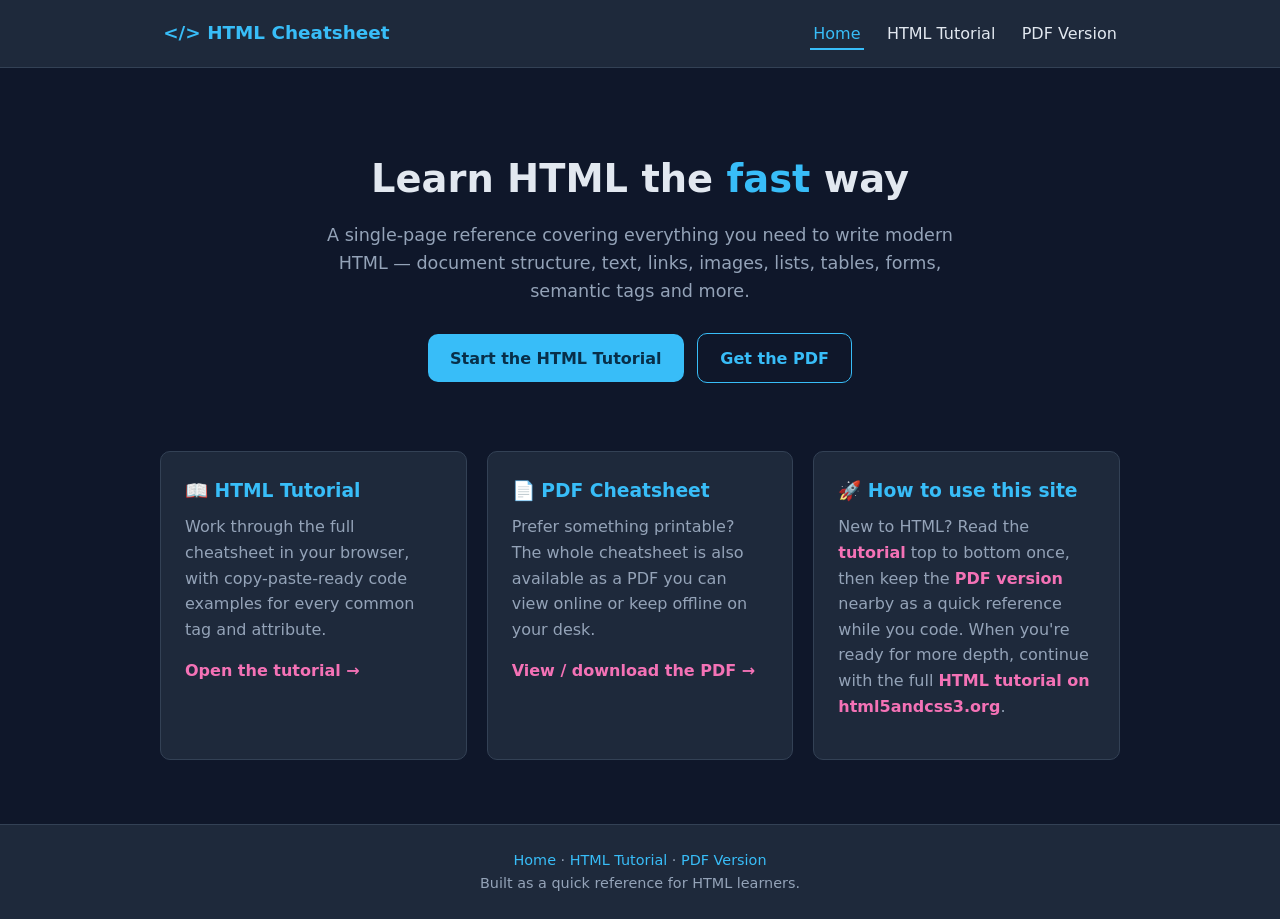
<file: index.html>
<!DOCTYPE html>
<html lang="en">
<head>
  <meta charset="UTF-8">
  <meta name="viewport" content="width=device-width, initial-scale=1.0">
  <meta name="description" content="A quick, practical HTML cheatsheet — browse the tutorial online or download it as a PDF.">
  <title>HTML Cheatsheet — Home</title>
  <link rel="stylesheet" href="style.css">
</head>
<body>

  <header>
    <nav class="nav">
      <a class="brand" href="index.html">&lt;/&gt; HTML Cheatsheet</a>
      <ul>
        <li><a href="index.html" class="active">Home</a></li>
        <li><a href="html-tutorial.html">HTML Tutorial</a></li>
        <li><a href="pdf.html">PDF Version</a></li>
      </ul>
    </nav>
  </header>

  <main>
    <section class="hero">
      <h1>Learn HTML the <span>fast</span> way</h1>
      <p>
        A single-page reference covering everything you need to write modern HTML —
        document structure, text, links, images, lists, tables, forms, semantic tags and more.
      </p>
      <a class="btn btn-primary" href="html-tutorial.html">Start the HTML Tutorial</a>
      <a class="btn btn-outline" href="pdf.html">Get the PDF</a>
    </section>

    <section class="cards">
      <div class="card">
        <h3>📖 HTML Tutorial</h3>
        <p>
          Work through the full cheatsheet in your browser, with copy-paste-ready
          code examples for every common tag and attribute.
        </p>
        <a class="more" href="html-tutorial.html">Open the tutorial →</a>
      </div>
      <div class="card">
        <h3>📄 PDF Cheatsheet</h3>
        <p>
          Prefer something printable? The whole cheatsheet is also available as a
          PDF you can view online or keep offline on your desk.
        </p>
        <a class="more" href="pdf.html">View / download the PDF →</a>
      </div>
      <div class="card">
        <h3>🚀 How to use this site</h3>
        <p>
          New to HTML? Read the <a class="more" href="html-tutorial.html">tutorial</a> top to bottom once,
          then keep the <a class="more" href="pdf.html">PDF version</a> nearby as a quick reference while you code.
          When you're ready for more depth, continue with the full
          <a class="more" href="https://html5andcss3.org/tutorials/html/">HTML tutorial on html5andcss3.org</a>.
        </p>
      </div>
    </section>
  </main>

  <footer>
    <p>
      <a href="index.html">Home</a> ·
      <a href="html-tutorial.html">HTML Tutorial</a> ·
      <a href="pdf.html">PDF Version</a>
    </p>
    <p>Built as a quick reference for HTML learners.</p>
  </footer>

</body>
</html>
</file>
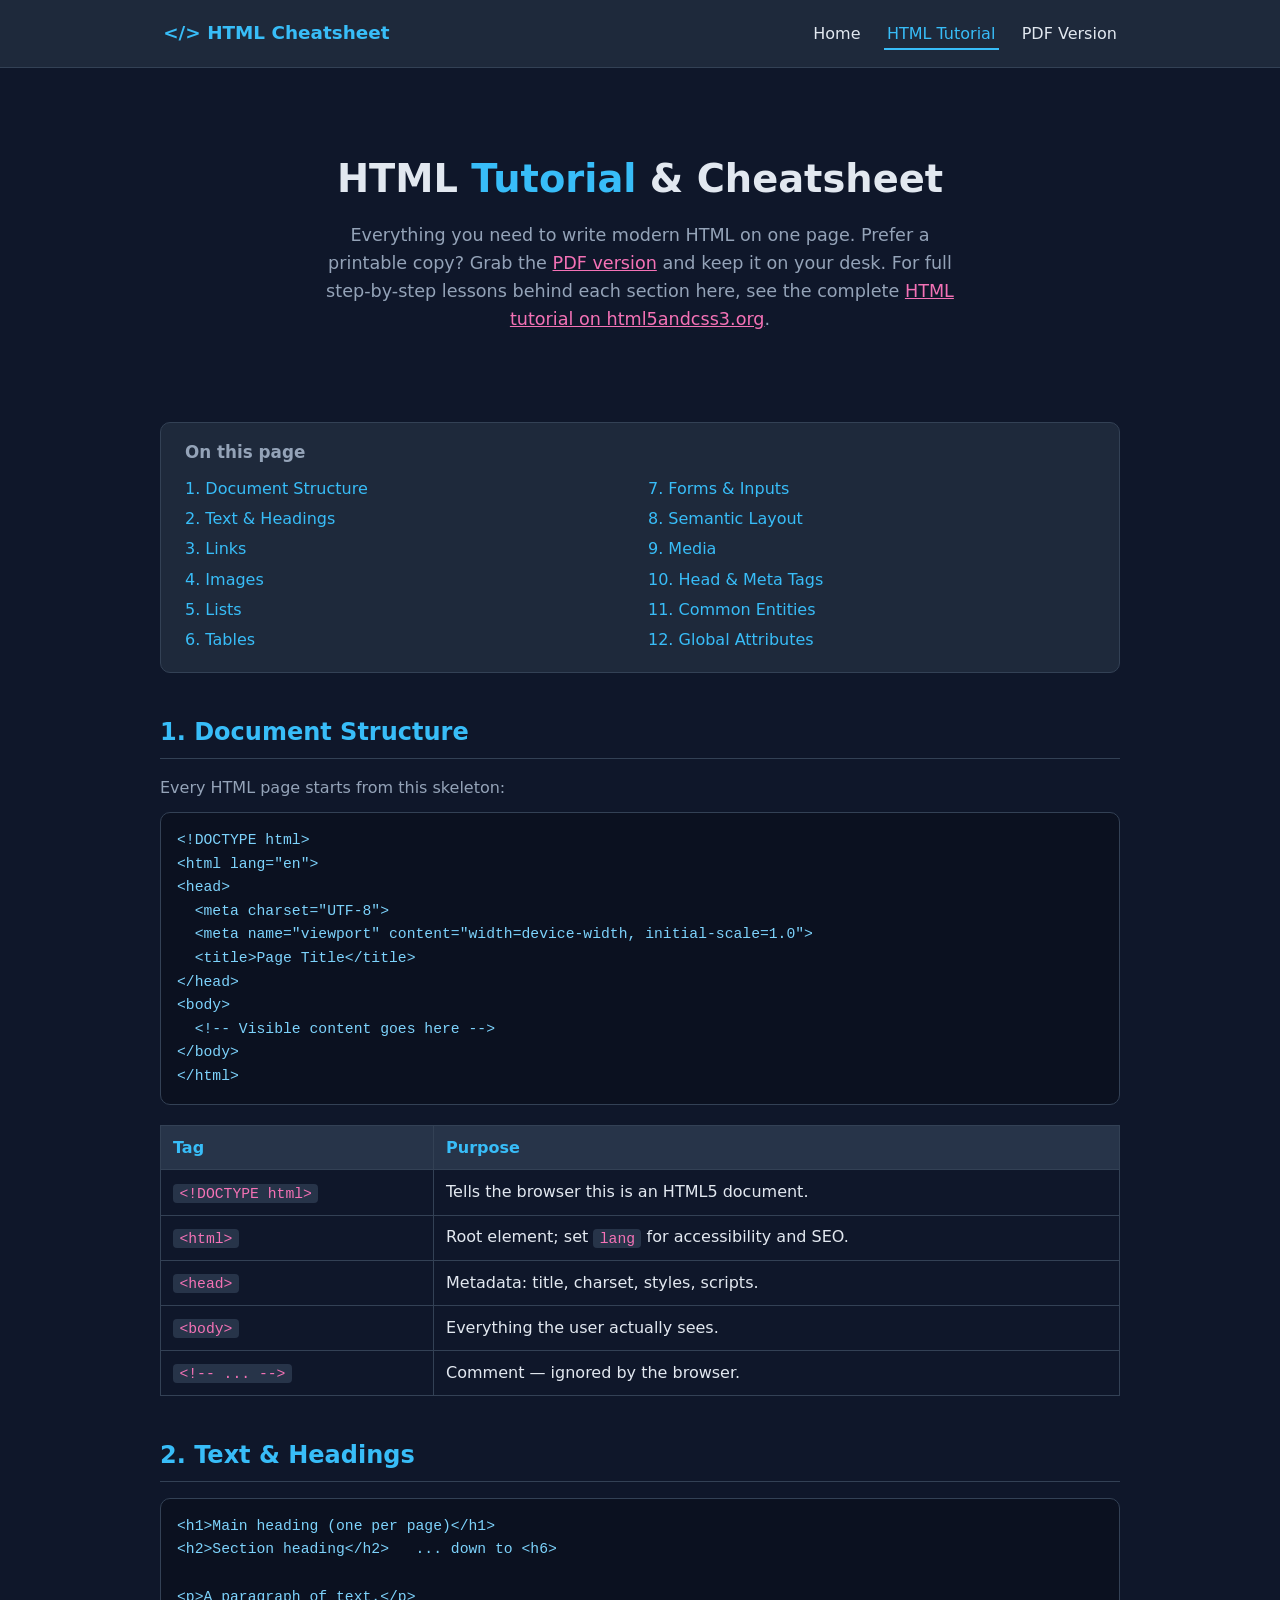
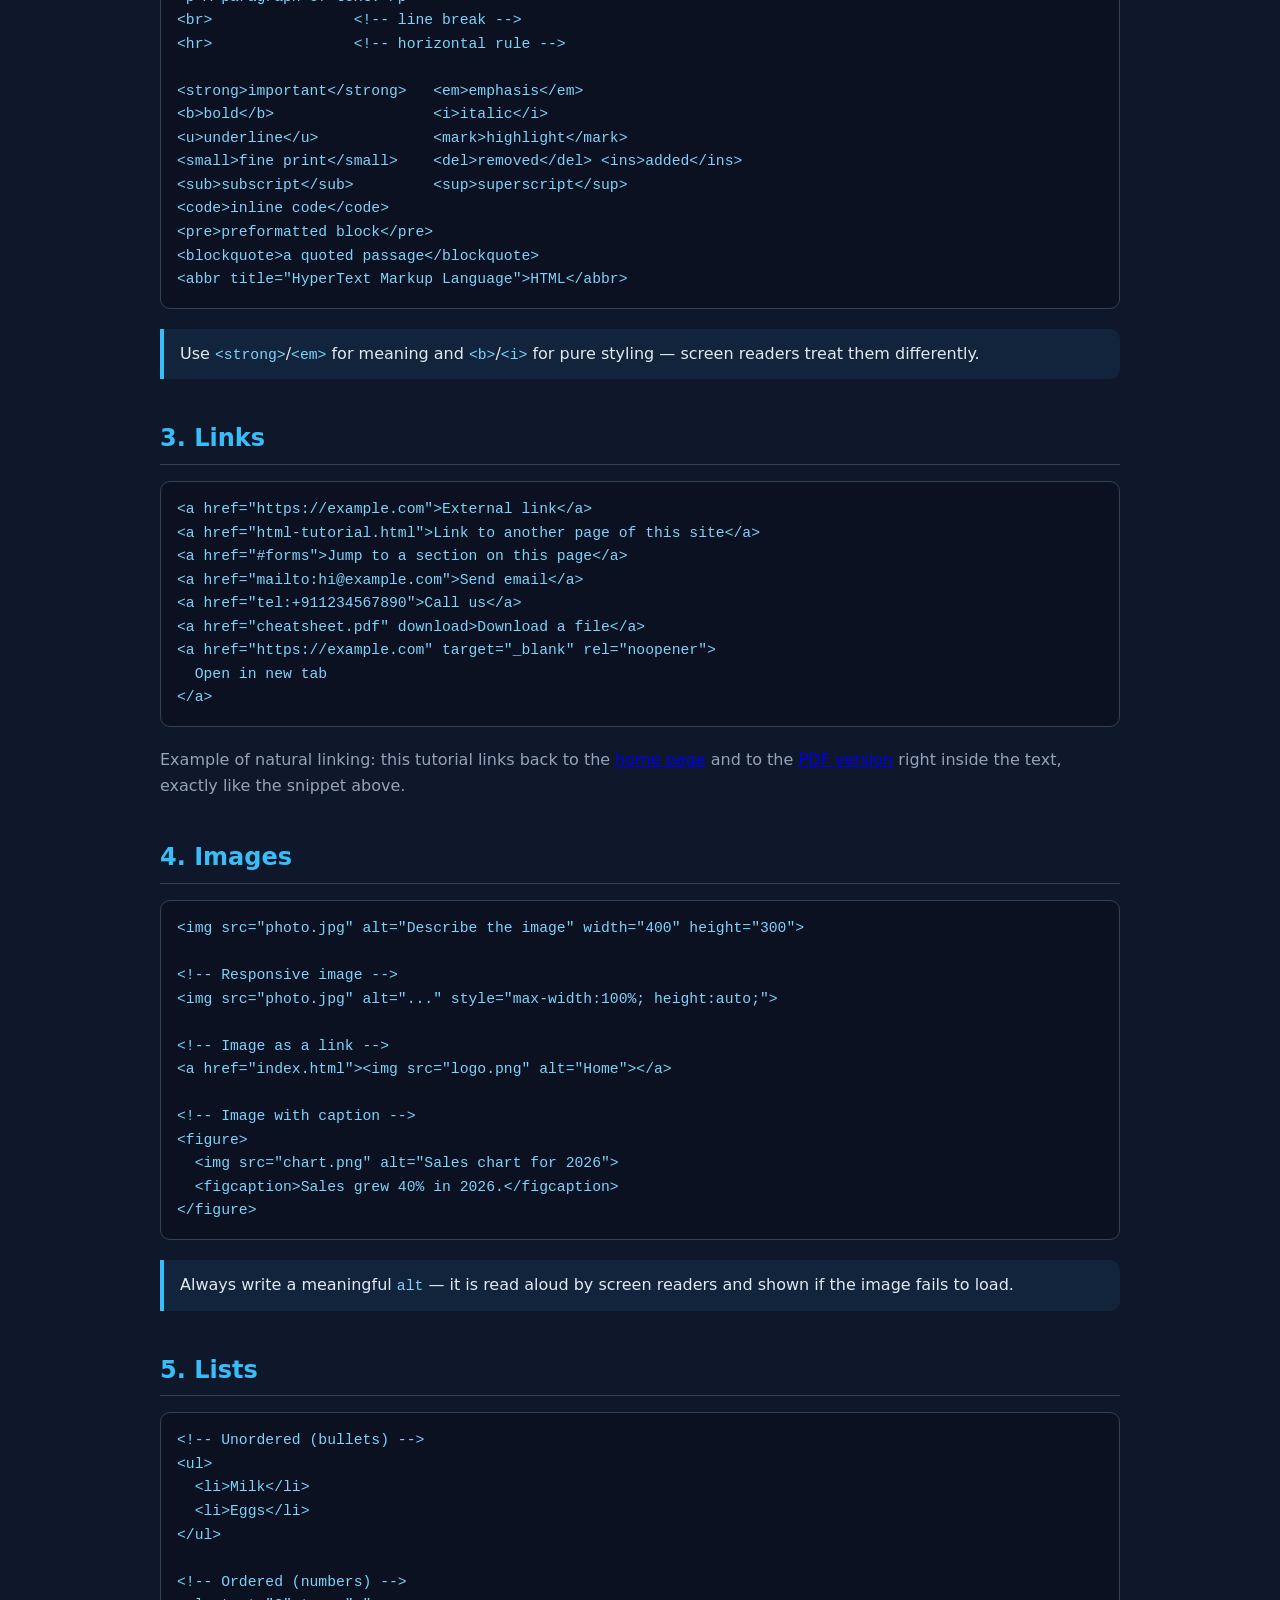
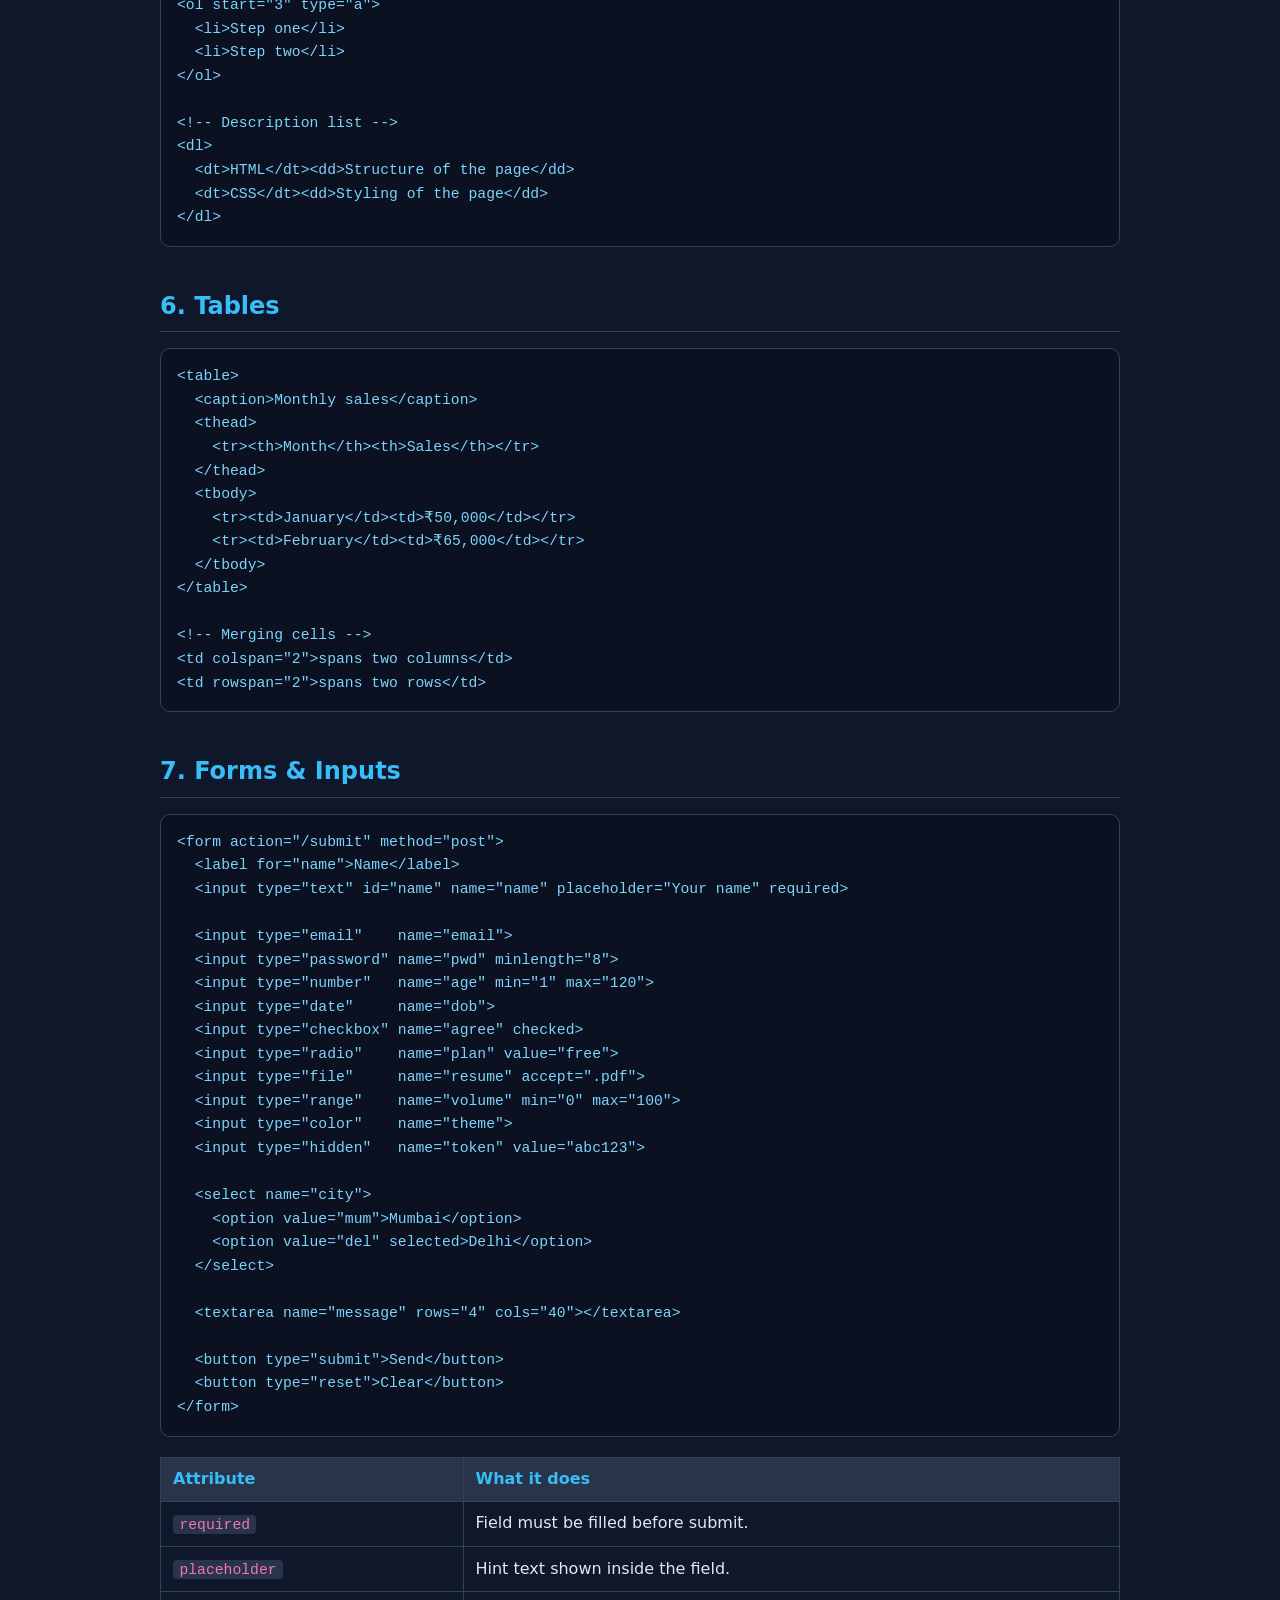
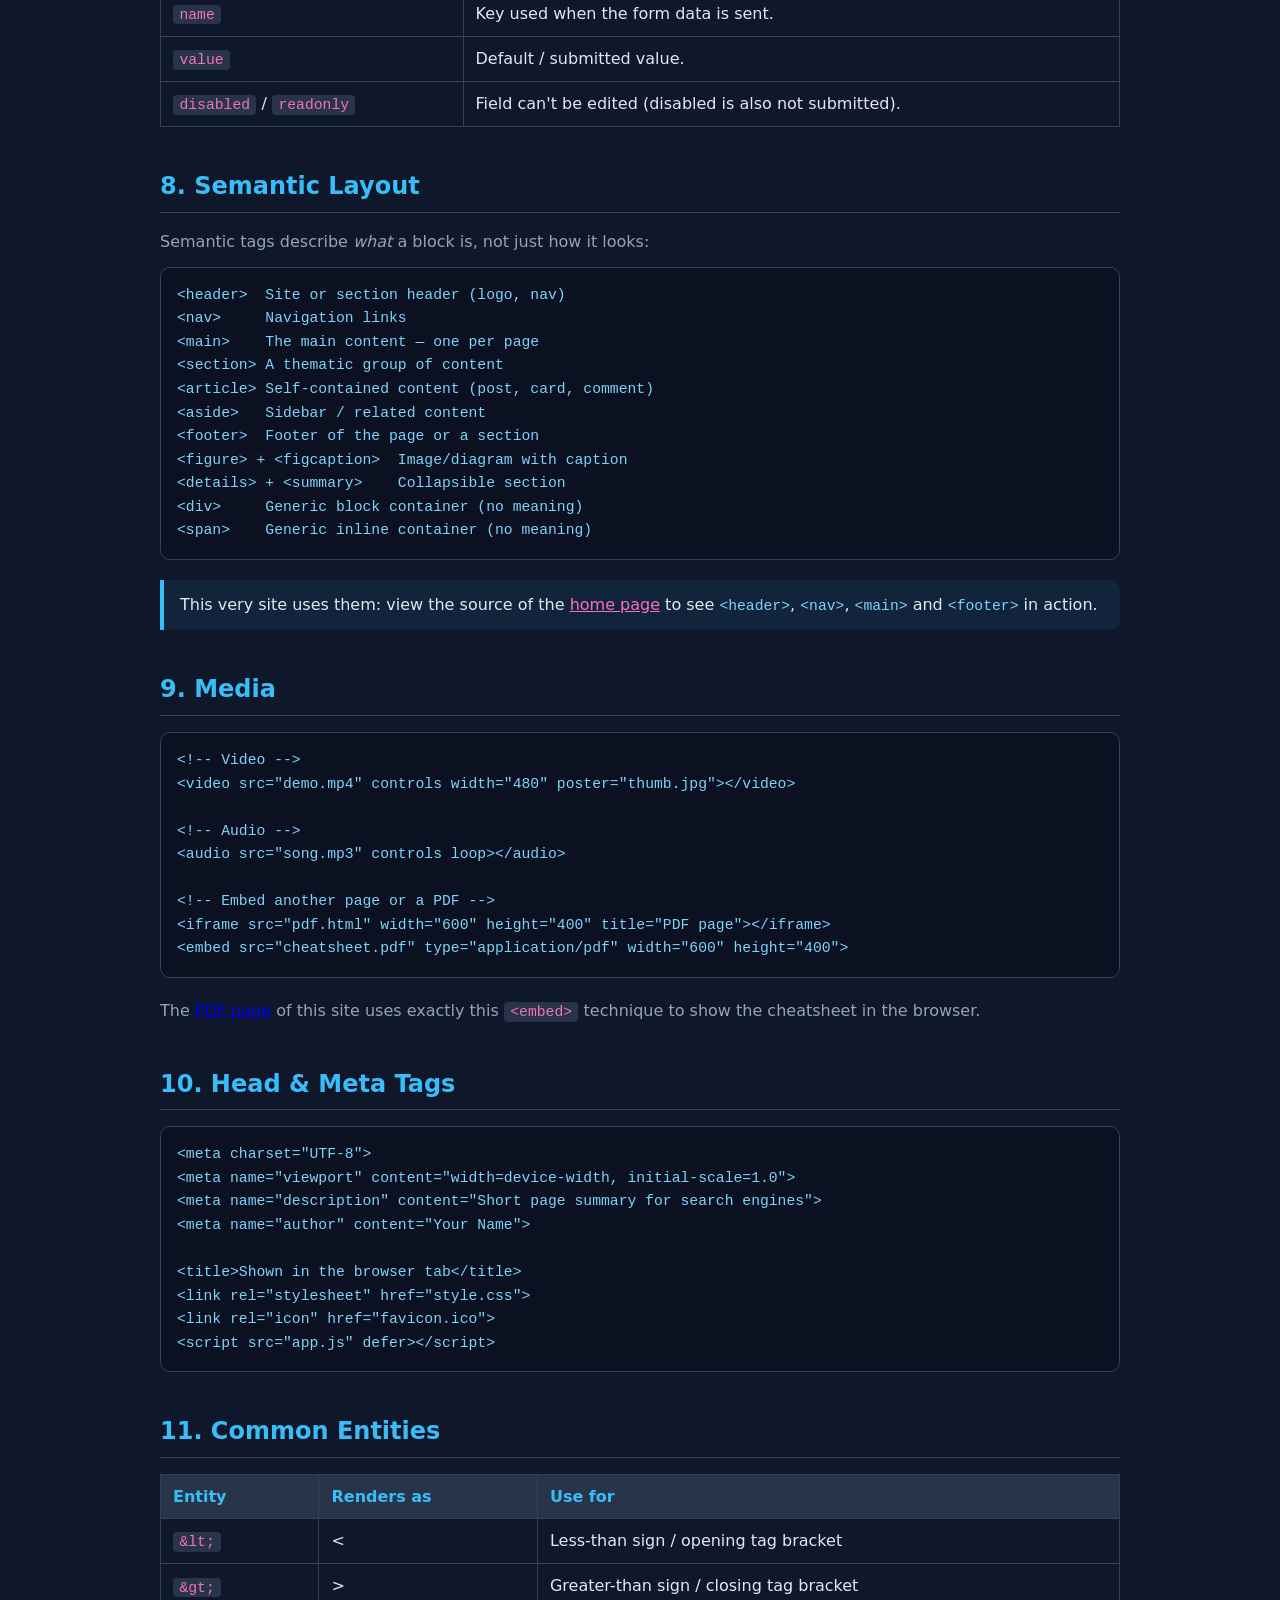
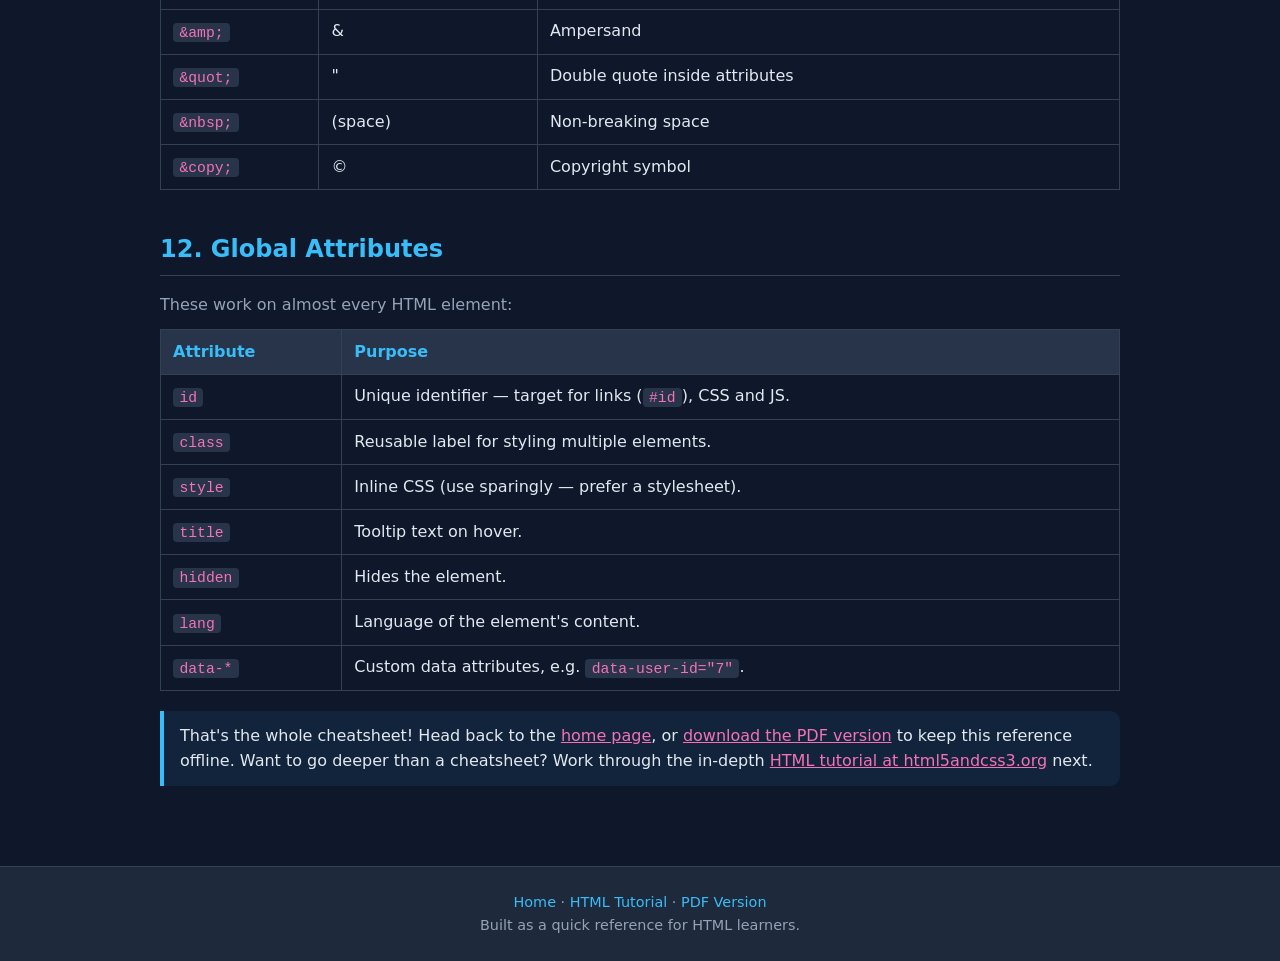
<file: html-tutorial.html>
<!DOCTYPE html>
<html lang="en">
<head>
  <meta charset="UTF-8">
  <meta name="viewport" content="width=device-width, initial-scale=1.0">
  <meta name="description" content="Complete HTML cheatsheet and tutorial: document structure, text, links, images, lists, tables, forms, semantic elements, media and meta tags.">
  <title>HTML Tutorial — HTML Cheatsheet</title>
  <link rel="stylesheet" href="style.css">
</head>
<body>

  <header>
    <nav class="nav">
      <a class="brand" href="index.html">&lt;/&gt; HTML Cheatsheet</a>
      <ul>
        <li><a href="index.html">Home</a></li>
        <li><a href="html-tutorial.html" class="active">HTML Tutorial</a></li>
        <li><a href="pdf.html">PDF Version</a></li>
      </ul>
    </nav>
  </header>

  <main>
    <section class="hero">
      <h1>HTML <span>Tutorial</span> &amp; Cheatsheet</h1>
      <p>
        Everything you need to write modern HTML on one page. Prefer a printable copy?
        Grab the <a href="pdf.html" style="color:var(--accent-2)">PDF version</a> and keep it on your desk.
        For full step-by-step lessons behind each section here, see the complete
        <a href="https://html5andcss3.org/tutorials/html/" style="color:var(--accent-2)">HTML tutorial on html5andcss3.org</a>.
      </p>
    </section>

    <nav class="toc" aria-label="Table of contents">
      <h2>On this page</h2>
      <ul>
        <li><a href="#structure">1. Document Structure</a></li>
        <li><a href="#text">2. Text &amp; Headings</a></li>
        <li><a href="#links">3. Links</a></li>
        <li><a href="#images">4. Images</a></li>
        <li><a href="#lists">5. Lists</a></li>
        <li><a href="#tables">6. Tables</a></li>
        <li><a href="#forms">7. Forms &amp; Inputs</a></li>
        <li><a href="#semantic">8. Semantic Layout</a></li>
        <li><a href="#media">9. Media</a></li>
        <li><a href="#meta">10. Head &amp; Meta Tags</a></li>
        <li><a href="#entities">11. Common Entities</a></li>
        <li><a href="#attributes">12. Global Attributes</a></li>
      </ul>
    </nav>

    <section class="sheet" id="structure">
      <h2>1. Document Structure</h2>
      <p>Every HTML page starts from this skeleton:</p>
      <pre><code>&lt;!DOCTYPE html&gt;
&lt;html lang="en"&gt;
&lt;head&gt;
  &lt;meta charset="UTF-8"&gt;
  &lt;meta name="viewport" content="width=device-width, initial-scale=1.0"&gt;
  &lt;title&gt;Page Title&lt;/title&gt;
&lt;/head&gt;
&lt;body&gt;
  &lt;!-- Visible content goes here --&gt;
&lt;/body&gt;
&lt;/html&gt;</code></pre>
      <table>
        <tr><th>Tag</th><th>Purpose</th></tr>
        <tr><td><code>&lt;!DOCTYPE html&gt;</code></td><td>Tells the browser this is an HTML5 document.</td></tr>
        <tr><td><code>&lt;html&gt;</code></td><td>Root element; set <code>lang</code> for accessibility and SEO.</td></tr>
        <tr><td><code>&lt;head&gt;</code></td><td>Metadata: title, charset, styles, scripts.</td></tr>
        <tr><td><code>&lt;body&gt;</code></td><td>Everything the user actually sees.</td></tr>
        <tr><td><code>&lt;!-- ... --&gt;</code></td><td>Comment — ignored by the browser.</td></tr>
      </table>
    </section>

    <section class="sheet" id="text">
      <h2>2. Text &amp; Headings</h2>
      <pre><code>&lt;h1&gt;Main heading (one per page)&lt;/h1&gt;
&lt;h2&gt;Section heading&lt;/h2&gt;   ... down to &lt;h6&gt;

&lt;p&gt;A paragraph of text.&lt;/p&gt;
&lt;br&gt;                &lt;!-- line break --&gt;
&lt;hr&gt;                &lt;!-- horizontal rule --&gt;

&lt;strong&gt;important&lt;/strong&gt;   &lt;em&gt;emphasis&lt;/em&gt;
&lt;b&gt;bold&lt;/b&gt;                  &lt;i&gt;italic&lt;/i&gt;
&lt;u&gt;underline&lt;/u&gt;             &lt;mark&gt;highlight&lt;/mark&gt;
&lt;small&gt;fine print&lt;/small&gt;    &lt;del&gt;removed&lt;/del&gt; &lt;ins&gt;added&lt;/ins&gt;
&lt;sub&gt;subscript&lt;/sub&gt;         &lt;sup&gt;superscript&lt;/sup&gt;
&lt;code&gt;inline code&lt;/code&gt;
&lt;pre&gt;preformatted block&lt;/pre&gt;
&lt;blockquote&gt;a quoted passage&lt;/blockquote&gt;
&lt;abbr title="HyperText Markup Language"&gt;HTML&lt;/abbr&gt;</code></pre>
      <div class="note">
        Use <code>&lt;strong&gt;</code>/<code>&lt;em&gt;</code> for meaning and
        <code>&lt;b&gt;</code>/<code>&lt;i&gt;</code> for pure styling — screen readers treat them differently.
      </div>
    </section>

    <section class="sheet" id="links">
      <h2>3. Links</h2>
      <pre><code>&lt;a href="https://example.com"&gt;External link&lt;/a&gt;
&lt;a href="html-tutorial.html"&gt;Link to another page of this site&lt;/a&gt;
&lt;a href="#forms"&gt;Jump to a section on this page&lt;/a&gt;
&lt;a href="mailto:hi@example.com"&gt;Send email&lt;/a&gt;
&lt;a href="tel:+911234567890"&gt;Call us&lt;/a&gt;
&lt;a href="cheatsheet.pdf" download&gt;Download a file&lt;/a&gt;
&lt;a href="https://example.com" target="_blank" rel="noopener"&gt;
  Open in new tab
&lt;/a&gt;</code></pre>
      <p>
        Example of natural linking: this tutorial links back to the
        <a href="index.html">home page</a> and to the <a href="pdf.html">PDF version</a>
        right inside the text, exactly like the snippet above.
      </p>
    </section>

    <section class="sheet" id="images">
      <h2>4. Images</h2>
      <pre><code>&lt;img src="photo.jpg" alt="Describe the image" width="400" height="300"&gt;

&lt;!-- Responsive image --&gt;
&lt;img src="photo.jpg" alt="..." style="max-width:100%; height:auto;"&gt;

&lt;!-- Image as a link --&gt;
&lt;a href="index.html"&gt;&lt;img src="logo.png" alt="Home"&gt;&lt;/a&gt;

&lt;!-- Image with caption --&gt;
&lt;figure&gt;
  &lt;img src="chart.png" alt="Sales chart for 2026"&gt;
  &lt;figcaption&gt;Sales grew 40% in 2026.&lt;/figcaption&gt;
&lt;/figure&gt;</code></pre>
      <div class="note">Always write a meaningful <code>alt</code> — it is read aloud by screen readers and shown if the image fails to load.</div>
    </section>

    <section class="sheet" id="lists">
      <h2>5. Lists</h2>
      <pre><code>&lt;!-- Unordered (bullets) --&gt;
&lt;ul&gt;
  &lt;li&gt;Milk&lt;/li&gt;
  &lt;li&gt;Eggs&lt;/li&gt;
&lt;/ul&gt;

&lt;!-- Ordered (numbers) --&gt;
&lt;ol start="3" type="a"&gt;
  &lt;li&gt;Step one&lt;/li&gt;
  &lt;li&gt;Step two&lt;/li&gt;
&lt;/ol&gt;

&lt;!-- Description list --&gt;
&lt;dl&gt;
  &lt;dt&gt;HTML&lt;/dt&gt;&lt;dd&gt;Structure of the page&lt;/dd&gt;
  &lt;dt&gt;CSS&lt;/dt&gt;&lt;dd&gt;Styling of the page&lt;/dd&gt;
&lt;/dl&gt;</code></pre>
    </section>

    <section class="sheet" id="tables">
      <h2>6. Tables</h2>
      <pre><code>&lt;table&gt;
  &lt;caption&gt;Monthly sales&lt;/caption&gt;
  &lt;thead&gt;
    &lt;tr&gt;&lt;th&gt;Month&lt;/th&gt;&lt;th&gt;Sales&lt;/th&gt;&lt;/tr&gt;
  &lt;/thead&gt;
  &lt;tbody&gt;
    &lt;tr&gt;&lt;td&gt;January&lt;/td&gt;&lt;td&gt;₹50,000&lt;/td&gt;&lt;/tr&gt;
    &lt;tr&gt;&lt;td&gt;February&lt;/td&gt;&lt;td&gt;₹65,000&lt;/td&gt;&lt;/tr&gt;
  &lt;/tbody&gt;
&lt;/table&gt;

&lt;!-- Merging cells --&gt;
&lt;td colspan="2"&gt;spans two columns&lt;/td&gt;
&lt;td rowspan="2"&gt;spans two rows&lt;/td&gt;</code></pre>
    </section>

    <section class="sheet" id="forms">
      <h2>7. Forms &amp; Inputs</h2>
      <pre><code>&lt;form action="/submit" method="post"&gt;
  &lt;label for="name"&gt;Name&lt;/label&gt;
  &lt;input type="text" id="name" name="name" placeholder="Your name" required&gt;

  &lt;input type="email"    name="email"&gt;
  &lt;input type="password" name="pwd" minlength="8"&gt;
  &lt;input type="number"   name="age" min="1" max="120"&gt;
  &lt;input type="date"     name="dob"&gt;
  &lt;input type="checkbox" name="agree" checked&gt;
  &lt;input type="radio"    name="plan" value="free"&gt;
  &lt;input type="file"     name="resume" accept=".pdf"&gt;
  &lt;input type="range"    name="volume" min="0" max="100"&gt;
  &lt;input type="color"    name="theme"&gt;
  &lt;input type="hidden"   name="token" value="abc123"&gt;

  &lt;select name="city"&gt;
    &lt;option value="mum"&gt;Mumbai&lt;/option&gt;
    &lt;option value="del" selected&gt;Delhi&lt;/option&gt;
  &lt;/select&gt;

  &lt;textarea name="message" rows="4" cols="40"&gt;&lt;/textarea&gt;

  &lt;button type="submit"&gt;Send&lt;/button&gt;
  &lt;button type="reset"&gt;Clear&lt;/button&gt;
&lt;/form&gt;</code></pre>
      <table>
        <tr><th>Attribute</th><th>What it does</th></tr>
        <tr><td><code>required</code></td><td>Field must be filled before submit.</td></tr>
        <tr><td><code>placeholder</code></td><td>Hint text shown inside the field.</td></tr>
        <tr><td><code>name</code></td><td>Key used when the form data is sent.</td></tr>
        <tr><td><code>value</code></td><td>Default / submitted value.</td></tr>
        <tr><td><code>disabled</code> / <code>readonly</code></td><td>Field can't be edited (disabled is also not submitted).</td></tr>
      </table>
    </section>

    <section class="sheet" id="semantic">
      <h2>8. Semantic Layout</h2>
      <p>Semantic tags describe <em>what</em> a block is, not just how it looks:</p>
      <pre><code>&lt;header&gt;  Site or section header (logo, nav)
&lt;nav&gt;     Navigation links
&lt;main&gt;    The main content — one per page
&lt;section&gt; A thematic group of content
&lt;article&gt; Self-contained content (post, card, comment)
&lt;aside&gt;   Sidebar / related content
&lt;footer&gt;  Footer of the page or a section
&lt;figure&gt; + &lt;figcaption&gt;  Image/diagram with caption
&lt;details&gt; + &lt;summary&gt;    Collapsible section
&lt;div&gt;     Generic block container (no meaning)
&lt;span&gt;    Generic inline container (no meaning)</code></pre>
      <div class="note">
        This very site uses them: view the source of the
        <a href="index.html">home page</a> to see <code>&lt;header&gt;</code>,
        <code>&lt;nav&gt;</code>, <code>&lt;main&gt;</code> and <code>&lt;footer&gt;</code> in action.
      </div>
    </section>

    <section class="sheet" id="media">
      <h2>9. Media</h2>
      <pre><code>&lt;!-- Video --&gt;
&lt;video src="demo.mp4" controls width="480" poster="thumb.jpg"&gt;&lt;/video&gt;

&lt;!-- Audio --&gt;
&lt;audio src="song.mp3" controls loop&gt;&lt;/audio&gt;

&lt;!-- Embed another page or a PDF --&gt;
&lt;iframe src="pdf.html" width="600" height="400" title="PDF page"&gt;&lt;/iframe&gt;
&lt;embed src="cheatsheet.pdf" type="application/pdf" width="600" height="400"&gt;</code></pre>
      <p>
        The <a href="pdf.html">PDF page</a> of this site uses exactly this
        <code>&lt;embed&gt;</code> technique to show the cheatsheet in the browser.
      </p>
    </section>

    <section class="sheet" id="meta">
      <h2>10. Head &amp; Meta Tags</h2>
      <pre><code>&lt;meta charset="UTF-8"&gt;
&lt;meta name="viewport" content="width=device-width, initial-scale=1.0"&gt;
&lt;meta name="description" content="Short page summary for search engines"&gt;
&lt;meta name="author" content="Your Name"&gt;

&lt;title&gt;Shown in the browser tab&lt;/title&gt;
&lt;link rel="stylesheet" href="style.css"&gt;
&lt;link rel="icon" href="favicon.ico"&gt;
&lt;script src="app.js" defer&gt;&lt;/script&gt;</code></pre>
    </section>

    <section class="sheet" id="entities">
      <h2>11. Common Entities</h2>
      <table>
        <tr><th>Entity</th><th>Renders as</th><th>Use for</th></tr>
        <tr><td><code>&amp;lt;</code></td><td>&lt;</td><td>Less-than sign / opening tag bracket</td></tr>
        <tr><td><code>&amp;gt;</code></td><td>&gt;</td><td>Greater-than sign / closing tag bracket</td></tr>
        <tr><td><code>&amp;amp;</code></td><td>&amp;</td><td>Ampersand</td></tr>
        <tr><td><code>&amp;quot;</code></td><td>"</td><td>Double quote inside attributes</td></tr>
        <tr><td><code>&amp;nbsp;</code></td><td>(space)</td><td>Non-breaking space</td></tr>
        <tr><td><code>&amp;copy;</code></td><td>©</td><td>Copyright symbol</td></tr>
      </table>
    </section>

    <section class="sheet" id="attributes">
      <h2>12. Global Attributes</h2>
      <p>These work on almost every HTML element:</p>
      <table>
        <tr><th>Attribute</th><th>Purpose</th></tr>
        <tr><td><code>id</code></td><td>Unique identifier — target for links (<code>#id</code>), CSS and JS.</td></tr>
        <tr><td><code>class</code></td><td>Reusable label for styling multiple elements.</td></tr>
        <tr><td><code>style</code></td><td>Inline CSS (use sparingly — prefer a stylesheet).</td></tr>
        <tr><td><code>title</code></td><td>Tooltip text on hover.</td></tr>
        <tr><td><code>hidden</code></td><td>Hides the element.</td></tr>
        <tr><td><code>lang</code></td><td>Language of the element's content.</td></tr>
        <tr><td><code>data-*</code></td><td>Custom data attributes, e.g. <code>data-user-id="7"</code>.</td></tr>
      </table>

      <div class="note">
        That's the whole cheatsheet! Head back to the <a href="index.html">home page</a>,
        or <a href="pdf.html">download the PDF version</a> to keep this reference offline.
        Want to go deeper than a cheatsheet? Work through the in-depth
        <a href="https://html5andcss3.org/tutorials/html/">HTML tutorial at html5andcss3.org</a> next.
      </div>
    </section>
  </main>

  <footer>
    <p>
      <a href="index.html">Home</a> ·
      <a href="html-tutorial.html">HTML Tutorial</a> ·
      <a href="pdf.html">PDF Version</a>
    </p>
    <p>Built as a quick reference for HTML learners.</p>
  </footer>

</body>
</html>
</file>
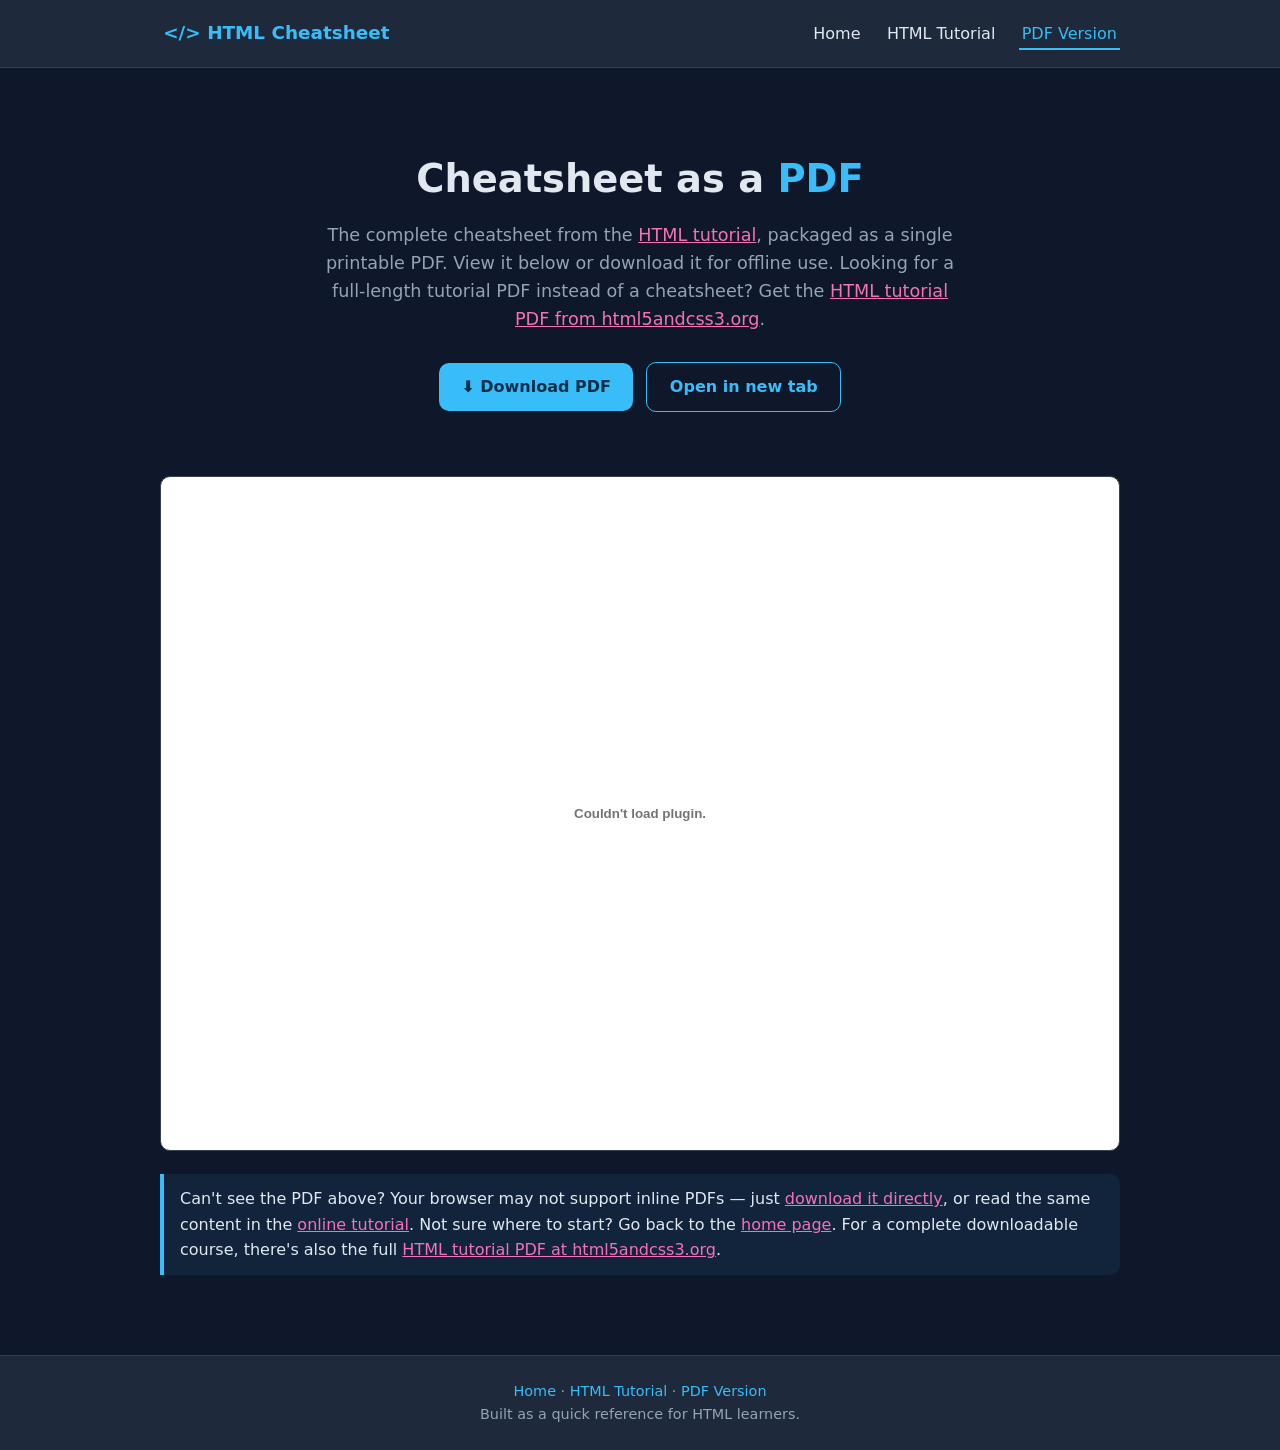
<file: pdf.html>
<!DOCTYPE html>
<html lang="en">
<head>
  <meta charset="UTF-8">
  <meta name="viewport" content="width=device-width, initial-scale=1.0">
  <meta name="description" content="View or download the HTML cheatsheet as a PDF.">
  <title>PDF Version — HTML Cheatsheet</title>
  <link rel="stylesheet" href="style.css">
</head>
<body>

  <header>
    <nav class="nav">
      <a class="brand" href="index.html">&lt;/&gt; HTML Cheatsheet</a>
      <ul>
        <li><a href="index.html">Home</a></li>
        <li><a href="html-tutorial.html">HTML Tutorial</a></li>
        <li><a href="pdf.html" class="active">PDF Version</a></li>
      </ul>
    </nav>
  </header>

  <main>
    <section class="hero">
      <h1>Cheatsheet as a <span>PDF</span></h1>
      <p>
        The complete cheatsheet from the <a href="html-tutorial.html" style="color:var(--accent-2)">HTML tutorial</a>,
        packaged as a single printable PDF. View it below or download it for offline use.
        Looking for a full-length tutorial PDF instead of a cheatsheet? Get the
        <a href="https://html5andcss3.org/html-tutorial-pdf/" style="color:var(--accent-2)">HTML tutorial PDF from html5andcss3.org</a>.
      </p>
      <a class="btn btn-primary" href="cheatsheet.pdf" download>⬇ Download PDF</a>
      <a class="btn btn-outline" href="cheatsheet.pdf" target="_blank" rel="noopener">Open in new tab</a>
    </section>

    <embed class="pdf-frame" src="cheatsheet.pdf" type="application/pdf">

    <div class="note">
      Can't see the PDF above? Your browser may not support inline PDFs —
      just <a href="cheatsheet.pdf" download>download it directly</a>, or read the same
      content in the <a href="html-tutorial.html">online tutorial</a>.
      Not sure where to start? Go back to the <a href="index.html">home page</a>.
      For a complete downloadable course, there's also the full
      <a href="https://html5andcss3.org/html-tutorial-pdf/">HTML tutorial PDF at html5andcss3.org</a>.
    </div>
  </main>

  <footer>
    <p>
      <a href="index.html">Home</a> ·
      <a href="html-tutorial.html">HTML Tutorial</a> ·
      <a href="pdf.html">PDF Version</a>
    </p>
    <p>Built as a quick reference for HTML learners.</p>
  </footer>

</body>
</html>
</file>
<file: style.css>
/* Shared styles for the HTML Cheatsheet site */
:root {
  --bg: #0f172a;
  --surface: #1e293b;
  --surface-2: #273449;
  --text: #e2e8f0;
  --muted: #94a3b8;
  --accent: #38bdf8;
  --accent-2: #f472b6;
  --code-bg: #0b1120;
  --border: #334155;
  --radius: 10px;
}

* {
  margin: 0;
  padding: 0;
  box-sizing: border-box;
}

body {
  font-family: "Segoe UI", system-ui, -apple-system, sans-serif;
  background: var(--bg);
  color: var(--text);
  line-height: 1.6;
}

/* ---------- Navigation ---------- */
header {
  background: var(--surface);
  border-bottom: 1px solid var(--border);
  position: sticky;
  top: 0;
  z-index: 10;
}

.nav {
  max-width: 1000px;
  margin: 0 auto;
  padding: 0.75rem 1.25rem;
  display: flex;
  align-items: center;
  justify-content: space-between;
  flex-wrap: wrap;
  gap: 0.5rem;
}

.nav .brand {
  font-weight: 700;
  font-size: 1.15rem;
  color: var(--accent);
  text-decoration: none;
}

.nav ul {
  display: flex;
  gap: 1.25rem;
  list-style: none;
}

.nav a {
  color: var(--text);
  text-decoration: none;
  padding: 0.35rem 0.2rem;
  border-bottom: 2px solid transparent;
}

.nav a:hover {
  color: var(--accent);
}

.nav a.active {
  color: var(--accent);
  border-bottom-color: var(--accent);
}

/* ---------- Layout ---------- */
main {
  max-width: 1000px;
  margin: 0 auto;
  padding: 2rem 1.25rem 4rem;
}

.hero {
  text-align: center;
  padding: 3rem 1rem 2.5rem;
}

.hero h1 {
  font-size: 2.4rem;
  margin-bottom: 0.75rem;
}

.hero h1 span {
  color: var(--accent);
}

.hero p {
  color: var(--muted);
  max-width: 640px;
  margin: 0 auto 1.5rem;
  font-size: 1.1rem;
}

.btn {
  display: inline-block;
  padding: 0.7rem 1.4rem;
  border-radius: var(--radius);
  text-decoration: none;
  font-weight: 600;
  margin: 0.25rem;
}

.btn-primary {
  background: var(--accent);
  color: #082f49;
}

.btn-primary:hover {
  background: #7dd3fc;
}

.btn-outline {
  border: 1px solid var(--accent);
  color: var(--accent);
}

.btn-outline:hover {
  background: rgba(56, 189, 248, 0.12);
}

.cards {
  display: grid;
  grid-template-columns: repeat(auto-fit, minmax(260px, 1fr));
  gap: 1.25rem;
  margin-top: 1.5rem;
}

.card {
  background: var(--surface);
  border: 1px solid var(--border);
  border-radius: var(--radius);
  padding: 1.5rem;
}

.card h3 {
  margin-bottom: 0.5rem;
  color: var(--accent);
}

.card p {
  color: var(--muted);
  margin-bottom: 1rem;
}

.card a.more {
  color: var(--accent-2);
  text-decoration: none;
  font-weight: 600;
}

.card a.more:hover {
  text-decoration: underline;
}

/* ---------- Cheatsheet sections ---------- */
section.sheet {
  margin-top: 2.5rem;
}

section.sheet h2 {
  color: var(--accent);
  border-bottom: 1px solid var(--border);
  padding-bottom: 0.4rem;
  margin-bottom: 1rem;
}

section.sheet p {
  color: var(--muted);
  margin-bottom: 0.75rem;
}

pre {
  background: var(--code-bg);
  border: 1px solid var(--border);
  border-radius: var(--radius);
  padding: 1rem;
  overflow-x: auto;
  margin: 0.75rem 0 1.25rem;
}

code {
  font-family: Consolas, "Courier New", monospace;
  font-size: 0.92rem;
  color: #7dd3fc;
}

p code, li code, td code {
  background: var(--surface-2);
  padding: 0.1rem 0.4rem;
  border-radius: 4px;
  color: var(--accent-2);
}

table {
  width: 100%;
  border-collapse: collapse;
  margin: 0.75rem 0 1.25rem;
}

th, td {
  border: 1px solid var(--border);
  padding: 0.55rem 0.75rem;
  text-align: left;
  vertical-align: top;
}

th {
  background: var(--surface-2);
  color: var(--accent);
}

td {
  color: var(--text);
}

.toc {
  background: var(--surface);
  border: 1px solid var(--border);
  border-radius: var(--radius);
  padding: 1rem 1.5rem;
  margin-top: 1.5rem;
}

.toc h2 {
  font-size: 1.05rem;
  color: var(--muted);
  margin-bottom: 0.5rem;
}

.toc ul {
  columns: 2;
  list-style: none;
}

.toc a {
  color: var(--accent);
  text-decoration: none;
  line-height: 1.9;
}

.toc a:hover {
  text-decoration: underline;
}

.note {
  background: rgba(56, 189, 248, 0.08);
  border-left: 4px solid var(--accent);
  border-radius: 0 var(--radius) var(--radius) 0;
  padding: 0.75rem 1rem;
  margin: 1rem 0;
  color: var(--text);
}

.note a {
  color: var(--accent-2);
}

/* ---------- PDF page ---------- */
.pdf-frame {
  width: 100%;
  height: 75vh;
  border: 1px solid var(--border);
  border-radius: var(--radius);
  background: #fff;
  margin-top: 1.25rem;
}

/* ---------- Footer ---------- */
footer {
  border-top: 1px solid var(--border);
  background: var(--surface);
  padding: 1.5rem 1.25rem;
  text-align: center;
  color: var(--muted);
  font-size: 0.9rem;
}

footer a {
  color: var(--accent);
  text-decoration: none;
}

footer a:hover {
  text-decoration: underline;
}

@media (max-width: 600px) {
  .hero h1 { font-size: 1.8rem; }
  .toc ul { columns: 1; }
}
</file>
